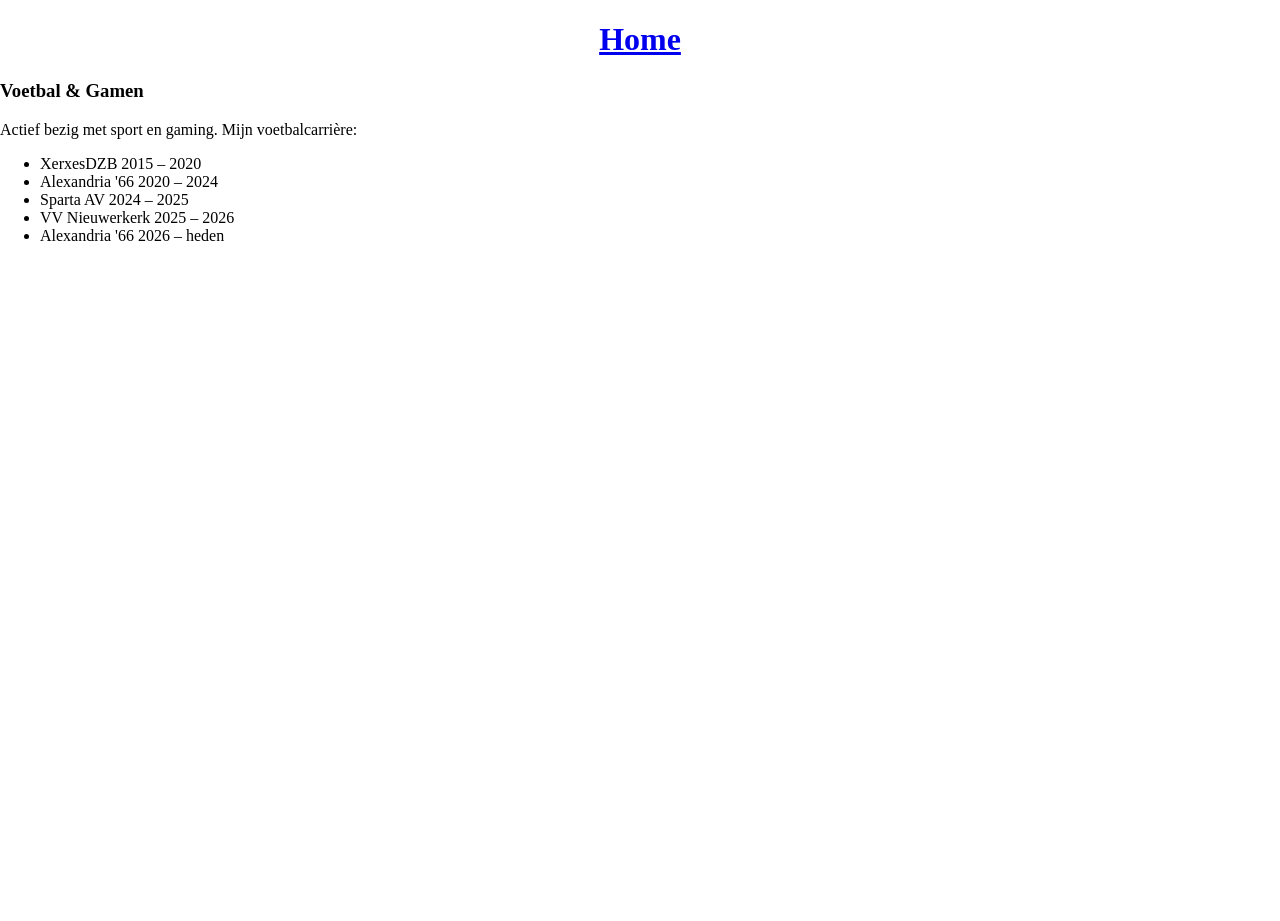
<file: aboutme.html>
<!DOCTYPE html>
<html lang="en">
<head>
    <meta charset="UTF-8">
    <meta name="viewport" content="width=device-width, initial-scale=1.0">
    <title>Document</title>
    <link rel="stylesheet" href="aboutmestyle.css">
</head>
<body>


<header>
    <h1>
        <a href="index.html">Home</a>
    </h1>
</header>

 <div class="voetbal-lijst">
  <h3>Voetbal & Gamen</h3>
  <p>Actief bezig met sport en gaming. Mijn voetbalcarrière:</p>
  
  <ul>
    <li>
      <span class="club">XerxesDZB</span>
      <span class="periode">2015 – 2020</span>
    </li>
    <li>
      <span class="club">Alexandria '66</span>
      <span class="periode">2020 – 2024</span>
    </li>
    <li>
      <span class="club">Sparta AV</span>
      <span class="periode">2024 – 2025</span>
    </li>
    <li>
      <span class="club">VV Nieuwerkerk</span>
      <span class="periode">2025 – 2026</span>
    </li>
    <li>
      <span class="club">Alexandria '66</span>
      <span class="periode">2026 – heden</span>
    </li>
  </ul>
</div>





<video
    class="background-video"
    autoplay
    loop>
    <source src="naruto.mp4" type="video/mp4">
   
</video>
</body>
</html>
</file>
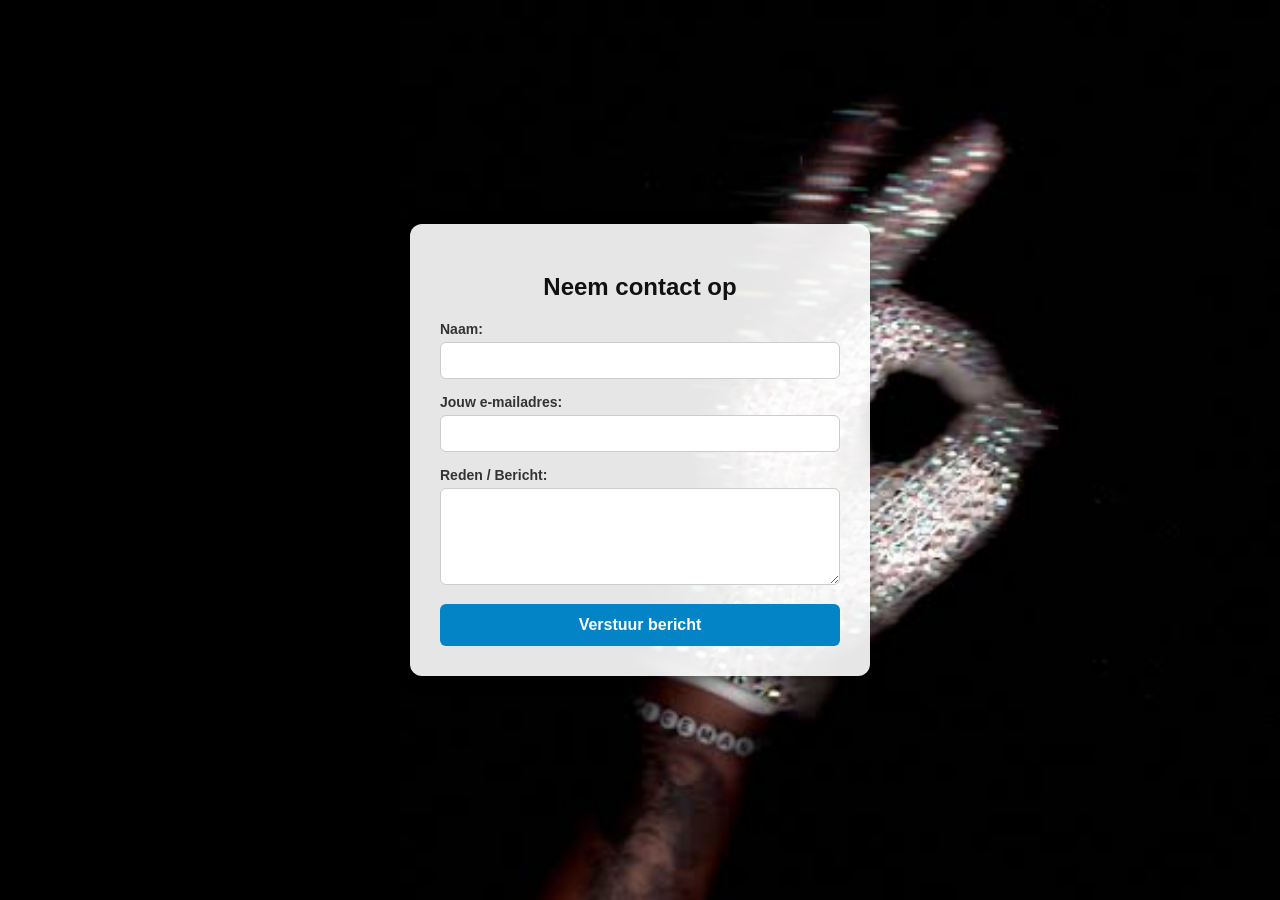
<file: contact.html>
<!DOCTYPE html>
<html lang="nl">
<head>
    <meta charset="UTF-8">
    <meta name="viewport" content="width=device-width, initial-scale=1.0">
    <title>Contact</title>
    <link rel="stylesheet" href="contact.css">
</head>
<body>


    <div class="contact-container">
        <h2>Neem contact op</h2>
        
        <form action="mailto:yasserachahbar@outlook.com" method="POST" enctype="text/plain">
            
            <label for="naam">Naam:</label>
            <input type="text" id="naam" name="Naam" required>

            <label for="email">Jouw e-mailadres:</label>
            <input type="email" id="email" name="E-mail" required>

            <label for="bericht">Reden / Bericht:</label>
            <textarea id="bericht" name="Bericht" rows="5" required></textarea>

            <button type="submit">Verstuur bericht</button>
            
        </form>
    </div>

</body>
</html>
</file>
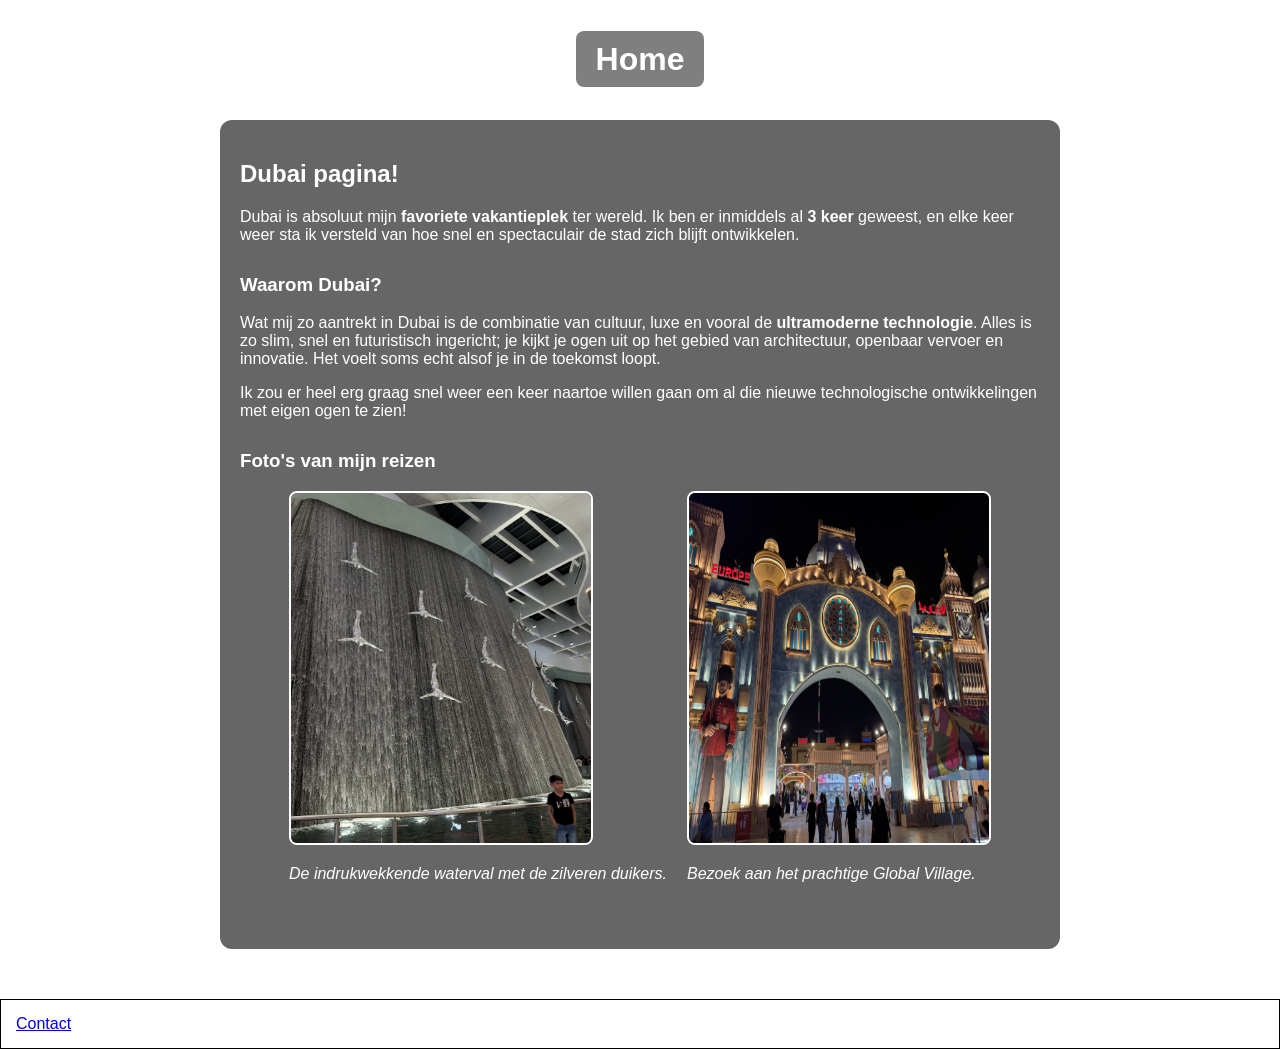
<file: opvolgyasserdubai.html>
<!DOCTYPE html>
<html lang="en">
<head>
    <meta charset="UTF-8">
    <meta name="viewport" content="width=device-width, initial-scale=1.0">
    <title>Mijn Dubai Ervaring</title>
    <link rel="stylesheet" href="opvolgyasserdubaistyle.css">
</head>
<body>

    
    <video class="background-video" autoplay loop muted playsinline>
        <source src="Dubai - 31956.mp4" type="video/mp4">
        Jouw browser ondersteunt geen video.
    </video>

    <header>
        <h1>
            <a href="index.html">Home</a>
        </h1>
    </header>

    <main class="content-container">
        <section class="intro">
            <h2>Dubai pagina!</h2>
            <p>Dubai is absoluut mijn <strong>favoriete vakantieplek</strong> ter wereld. Ik ben er inmiddels al <strong>3 keer</strong> geweest, en elke keer weer sta ik versteld van hoe snel en spectaculair de stad zich blijft ontwikkelen.</p>
        </section>

        <section class="experience">
            <h3>Waarom Dubai?</h3>
            <p>Wat mij zo aantrekt in Dubai is de combinatie van cultuur, luxe en vooral de <strong>ultramoderne technologie</strong>. Alles is zo slim, snel en futuristisch ingericht; je kijkt je ogen uit op het gebied van architectuur, openbaar vervoer en innovatie. Het voelt soms echt alsof je in de toekomst loopt.</p>
            <p>Ik zou er heel erg graag snel weer een keer naartoe willen gaan om al die nieuwe technologische ontwikkelingen met eigen ogen te zien!</p>
        </section>

        <section class="photo-gallery">
            <h3>Foto's van mijn reizen</h3>
            <div class="photo-grid">
                
                <div class="photo-item">
                    <img src="dubaimall.jpg" alt="Mijn foto in Dubai 1">
                    <p><em>De indrukwekkende waterval met de zilveren duikers.</em></p>
                </div>

                
                <div class="photo-item">
                    <img src="globalvillage.jpg" alt="Mijn foto in Dubai 2">
                    <p><em>Bezoek aan het prachtige Global Village.</em></p>
                </div>
            </div>
        </section>
    </main>


        <footer class="site-footer">
    <div class="footer-links">
        <a href="contact.html">Contact</a>
    </div>
    <div class="footer-copyright">
        Copyright &copy; 2026 Yasser Achahbar
    </div>
</footer>

</body>
</html>
</file>
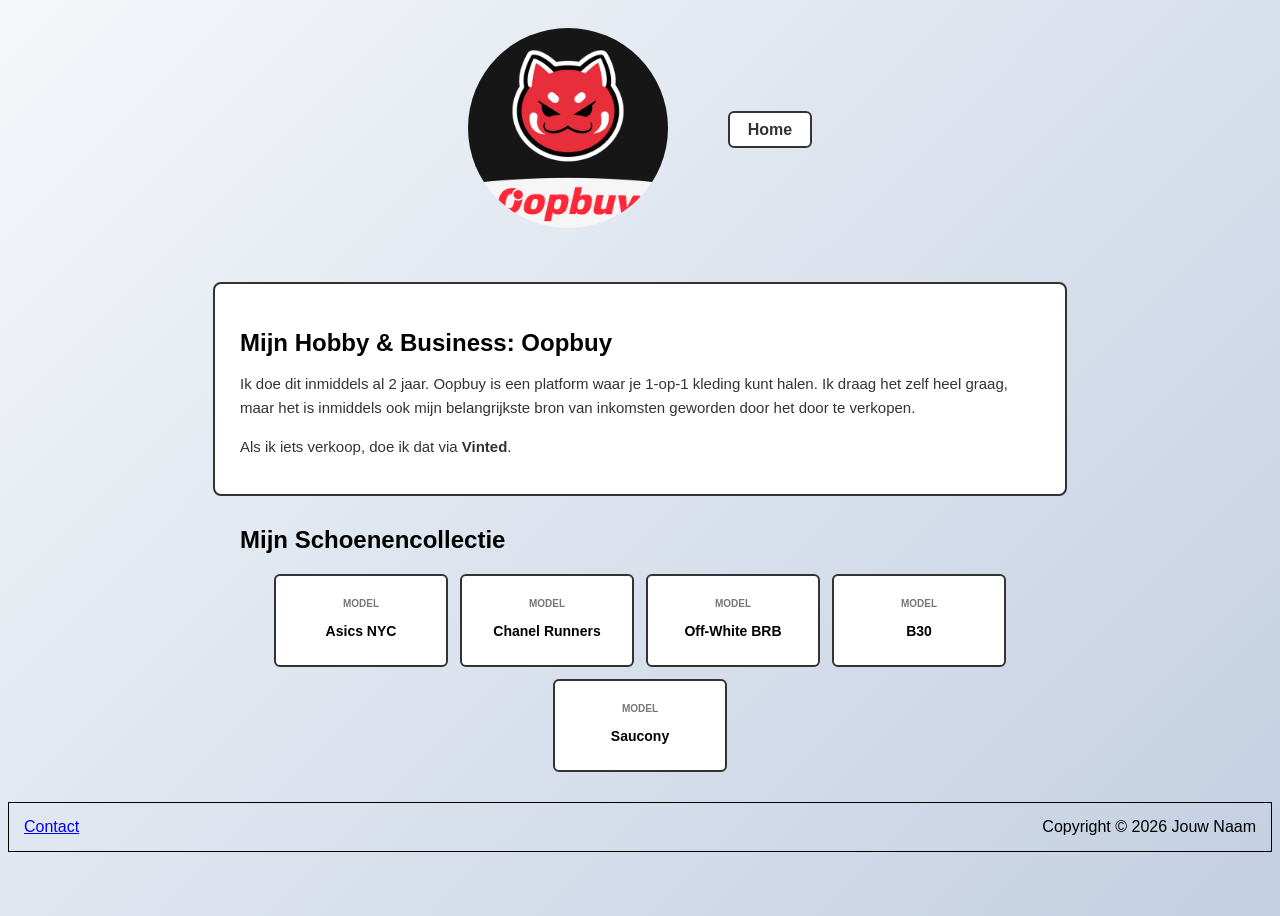
<file: opvolgyasseroopbuy.html>
<!DOCTYPE html>
<html lang="nl">
<head>
    <meta charset="UTF-8">
    <title>Mijn Hobby - Oopbuy</title>
    <link rel="stylesheet" href="opvolgyasseroopbuy.css">
</head>
<body>

    <!-- Navigatie (als je die op elke pagina wilt) -->
    <nav class="navbar">
        <div class="logo">
            <img src="oopbuy.jpg" alt="Logo">
        </div>
        <ul class="nav-links">
            <li><a href="index.html">Home</a></li>
        </ul>
    </nav>

    <div class="container">
        <!-- Introductie Sectie -->
        <section class="intro-sectie">
            <div class="tekst-kolom">
                <h1>Mijn Hobby & Business: Oopbuy</h1>
                <p>Ik doe dit inmiddels al 2 jaar. Oopbuy is een platform waar je 1-op-1 kleding kunt halen. Ik draag het zelf heel graag, maar het is inmiddels ook mijn belangrijkste bron van inkomsten geworden door het door te verkopen.</p>
                <p>Als ik iets verkoop, doe ik dat via <strong>Vinted</strong>.</p>
            </div>
        </section>

        <!-- Schoenendividend / Collectie -->
        <section class="cv-sectie">
            <h2>Mijn Schoenencollectie</h2>
            <div class="kolommen-container">
                <div class="kolom">
                    <h3>Model</h3>
                    <p>Asics NYC</p>
                </div>
                <div class="kolom">
                    <h3>Model</h3>
                    <p>Chanel Runners</p>
                </div>
                <div class="kolom">
                    <h3>Model</h3>
                    <p>Off-White BRB</p>
                </div>
                <div class="kolom">
                    <h3>Model</h3>
                    <p>B30</p>
                </div>
                <div class="kolom">
                    <h3>Model</h3>
                    <p>Saucony</p>
                </div>
            </div>
        </section>
    </div>

    <footer>
        <div>
            <a href="contact.html">Contact</a><br>

        </div>
        <div>
            Copyright &copy; 2026 Jouw Naam
        </div>
    </footer>

</body>
</html>
</file>
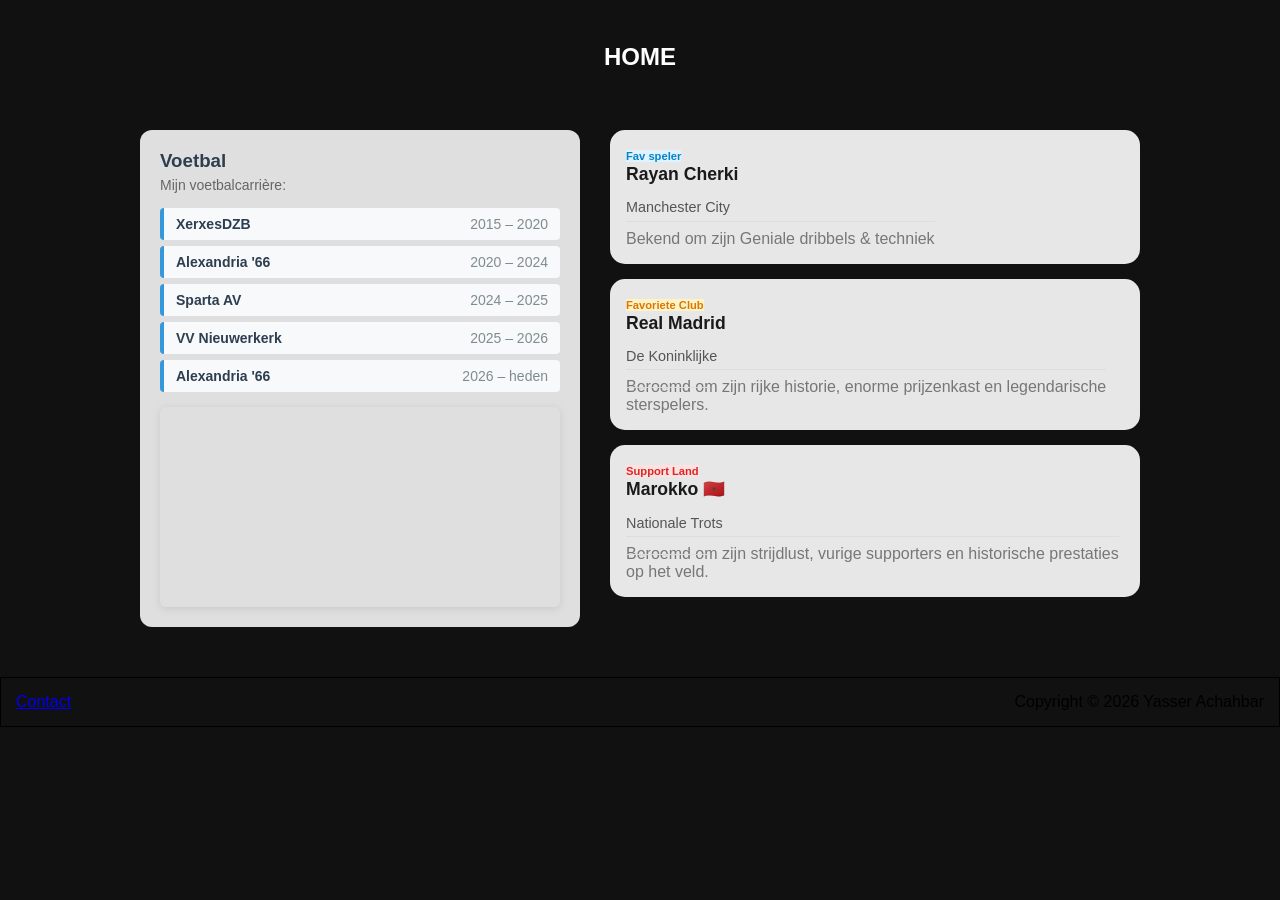
<file: opvolgyasservoetbal.html>
<!DOCTYPE html>
<html lang="en">
<head>
    <meta charset="UTF-8">
    <meta name="viewport" content="width=device-width, initial-scale=1.0">
    <title>Mijn Voetbal Pagina</title>
    <link rel="stylesheet" href="opvolgyasserstylevoetbal.css">
</head>
<body>

    <header>
        <h1><a href="index.html">Home</a></h1>
    </header>

    <!-- Hoofdcontainer die alles in twee kolommen verdeelt -->
    <main class="main-container">
        
        <!-- LINKER KOLOM: Voetbal carrière & video -->
        <div class="voetbal-lijst">
            <h3>Voetbal</h3>
            <p>Mijn voetbalcarrière:</p>
            
            <ul>
                <li>
                    <span class="club">XerxesDZB</span>
                    <span class="periode">2015 – 2020</span>
                </li>
                <li>
                    <span class="club">Alexandria '66</span>
                    <span class="periode">2020 – 2024</span>
                </li>
                <li>
                    <span class="club">Sparta AV</span>
                    <span class="periode">2024 – 2025</span>
                </li>
                <li>
                    <span class="club">VV Nieuwerkerk</span>
                    <span class="periode">2025 – 2026</span>
                </li>
                <li>
                    <span class="club">Alexandria '66</span>
                    <span class="periode">2026 – heden</span>
                </li>
            </ul>

            <video class="vid" autoplay loop muted playsinline>
                <source src="Voetbalyasser.mp4" type="video/mp4">
                Je browser ondersteunt geen video.
            </video>
        </div>

        <div class="cards-container">
            <div class="dash-card speler-card">
                <span class="label">Fav speler</span>
               <h4>Rayan Cherki</h4>
                <p>Manchester City</p>
                <span class="sub-text">Bekend om zijn Geniale dribbels & techniek</span>
            </div>
            
            <div class="dash-card club-card">
                <span class="label">Favoriete Club</span>
                <h4>Real Madrid</h4>
                <p>De Koninklijke</p>
                <span class="sub-text">Beroemd om zijn rijke historie, enorme prijzenkast en legendarische sterspelers.</span>
            </div>
            
            <div class="dash-card land-card">
                <span class="label">Support Land</span>
                <h4>Marokko 🇲🇦</h4>
                <p>Nationale Trots</p>
                <span class="sub-text">Beroemd om zijn strijdlust, vurige supporters en historische prestaties op het veld.</span>
            </div>
        </div>

    </main>

    <!-- Achtergrond video -->
    <video class="background-video" autoplay loop muted playsinline>
        <source src="provoetballer.mp4" type="video/mp4">
    </video>


    <footer class="site-footer">
    <div class="footer-links">
        <a href="contact.html">Contact</a>
    </div>
    <div class="footer-copyright">
        Copyright &copy; 2026 Yasser Achahbar
    </div>
</footer>


</body>
</html>
</file>
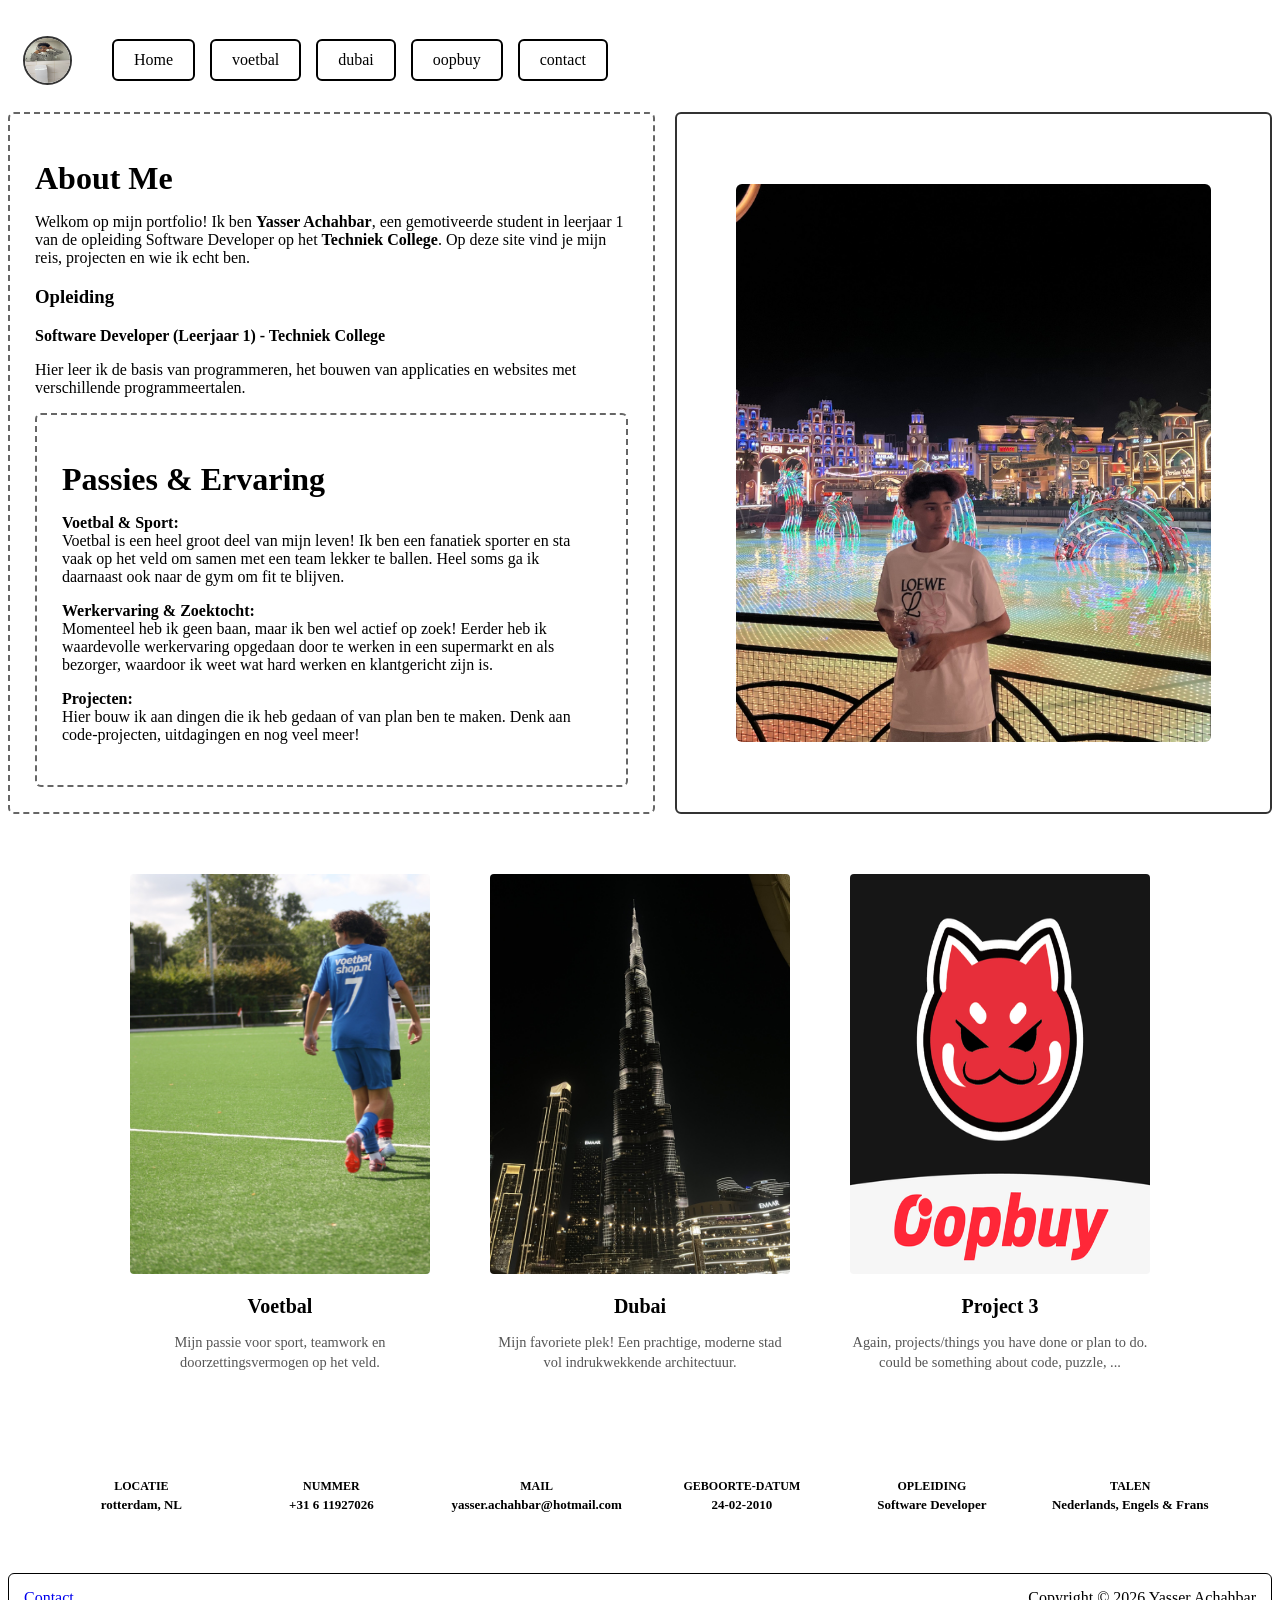
<file: yasser.html>
<!DOCTYPE html>
<html lang="en">
<head>
    <meta charset="UTF-8">
    <meta name="viewport" content="width=, initial-scale=1.0">
    <title>Home</title>
    <link rel="stylesheet" href="yasserstyle.css">
</head>
</html>
<body>

    <div class="container">
        
        
        <nav class="navbar">
            <div class="logo">
                <img src="monclez.png" alt="Logo">
            </div>
            
            <ul class="nav-links">
                <li><a href="index.html" class="active">Home</a></li>
                <li><a href="opvolgyasservoetbal.html">voetbal</a></li>
                <li><a href="opvolgyasserdubai.html">dubai</a></li>
                <li><a href="opvolgyasseroopbuy.html">oopbuy</a></li>
                <li><a href="contact.html">contact</a></li>
            </ul>
        </nav>

    </div>





<main class="main-container"> 
    <div class="about-me">
         <h1>About Me</h1>
          <p>Welkom op mijn portfolio! Ik ben <strong>Yasser Achahbar</strong>, een gemotiveerde student in leerjaar 1 van de opleiding Software Developer op het <strong>Techniek College</strong>. Op deze site vind je mijn reis, projecten en wie ik echt ben.</p>
           
          <h3>Opleiding</h3>
        <p><strong>Software Developer (Leerjaar 1) - Techniek College</strong></p>
        <p>Hier leer ik de basis van programmeren, het bouwen van applicaties en websites met verschillende programmeertalen.</p>
        <div class="about-me">
        <h1>Passies & Ervaring</h1>
        
        <p><strong>Voetbal & Sport:</strong><br>
        Voetbal is een heel groot deel van mijn leven! Ik ben een fanatiek sporter en sta vaak op het veld om samen met een team lekker te ballen. Heel soms ga ik daarnaast ook naar de gym om fit te blijven.</p>

        <p><strong>Werkervaring & Zoektocht:</strong><br>
        Momenteel heb ik geen baan, maar ik ben wel actief op zoek! Eerder heb ik waardevolle werkervaring opgedaan door te werken in een supermarkt en als bezorger, waardoor ik weet wat hard werken en klantgericht zijn is.</p>

        <p><strong>Projecten:</strong><br>
        Hier bouw ik aan dingen die ik heb gedaan of van plan ben te maken. Denk aan code-projecten, uitdagingen en nog veel meer!</p>
    </div>
          
         </div> 
         <div class="main-image"> 
            <img src="yasserCVpic.jpg" alt="Beschrijving van mijn foto">
         </div> 
        </main>
</section>





<section class="projects">
        <a class="card" href="opvolgyasservoetbal.html">
          <img src="a66.jpg" alt="">
          <h2> Voetbal </h2>
          <p> Mijn passie voor sport, teamwork en doorzettingsvermogen op het veld.</p>
        </a>
        <a class="card" href="opvolgyasserdubai.html">
          <img src="dubi.jpg" alt="">
          <h2> Dubai </h2>
          <p> Mijn favoriete plek! Een prachtige, moderne stad vol indrukwekkende architectuur. </p>
        </a>
        <a class="card" href="opvolgyasseroopbuy.html">
          <img src="oopbuy.jpg" alt="">
          <h2>Project 3</h2>
          <p> Again, projects/things you have done or plan to do. could be something about code, puzzle, ...</p>
        </a>
      </section>

      <div class="kolommen-container">
 <div class="kolom">
    <h3>locatie</h3>
    <p>rotterdam, NL</p>
 </div>
 <div class="kolom">
    <h3>nummer</h3>
    <p>+31 6 11927026</p>
</div>
 <div class="kolom">
    <h3>mail</h3>
    <p>yasser.achahbar@hotmail.com</p>
</div>
 <div class="kolom">
    <h3>geboorte-datum</h3>
    <p>24-02-2010</p>
</div>
 <div class="kolom">
    <h3>opleiding</h3>
    <p>Software Developer</p>
</div>
 <div class="kolom">
    <h3>talen</h3>
    <p>Nederlands, Engels & Frans</p>
</div>

</div>

<video
    class="background-video"
    autoplay
    loop>
    <source src="Goku.mp4" type="video/mp4">
   
</video>
    





<footer class="site-footer">
    <div class="footer-links">
        <a href="contact.html">Contact</a>
    </div>
    <div class="footer-copyright">
        Copyright &copy; 2026 Yasser Achahbar
    </div>
</footer>



</body>
</html>
</file>
<file: aboutmestyle.css>
html, body {
 
    margin: 0;
 
    width: 100%;
 
    height: 100%;
 
}
 
body {
 
    overflow: auto;
 
}
 
.background-video {
 
    position: fixed;
 
    top: 0;
 
    left: 0;
 
    width: 100%;
 
    height: 100%;
 
    object-fit: cover;
 
    z-index: -1;
 
}

header {
    text-align: center;
}
</file>
<file: contact.css>
body {
 background-image: url("iceman.jpg");
 background-repeat: no-repeat;
 background-size: cover;
}

body {
    margin: 0;
    height: 100vh;
    display: flex;
    justify-content: center;
    align-items: center;
    background-color: #111;
    font-family: Arial, sans-serif;
    color: white;
}

.contact-container {
    background: rgba(255, 255, 255, 0.9);
    padding: 30px;
    border-radius: 12px;
    width: 100%;
    max-width: 400px;
    box-shadow: 0 4px 15px rgba(0, 0, 0, 0.3);
    color: #333;
}

.contact-container h2 {
    text-align: center;
    margin-bottom: 20px;
    color: #111;
}

.contact-container label {
    display: block;
    margin-bottom: 5px;
    font-weight: bold;
    font-size: 14px;
}

.contact-container input,
.contact-container textarea {
    width: 100%;
    padding: 10px;
    margin-bottom: 15px;
    border: 1px solid #ccc;
    border-radius: 6px;
    box-sizing: border-box;
}

.contact-container button {
    width: 100%;
    padding: 12px;
    background-color: #0284c7;
    color: white;
    border: none;
    border-radius: 6px;
    font-weight: bold;
    cursor: pointer;
    font-size: 16px;
}

.contact-container button:hover {
    background-color: #0369a1;
}
</file>
<file: opvolgyasserdubaistyle.css>
html, body {
    margin: 0;
    width: 100%;
    height: 100%;
    font-family: Arial, sans-serif;
    color: white;
}

body {
    overflow: auto;
}

.background-video {
    position: fixed;
    top: 0;
    left: 0;
    width: 100%;
    height: 100%;
    object-fit: cover;
    z-index: -1;
    filter: brightness(0.6);
}

header {
    text-align: center;
    padding: 20px;
}

header h1 a {
    color: white;
    text-decoration: none;
    font-size: 2rem;
    background: rgba(0, 0, 0, 0.5);
    padding: 10px 20px;
    border-radius: 8px;
}

.content-container {
    max-width: 800px;
    margin: 0 auto;
    padding: 20px;
    background: rgba(0, 0, 0, 0.6);
    border-radius: 12px;
}

section {
    margin-bottom: 30px;
}

.photo-grid {
    display: flex;
    gap: 20px;
    justify-content: center;
}

.photo-item img {
    width: 100%;
    max-width: 300px;
    height: 350px;
    border-radius: 8px;
    border: 2px solid white;
}

footer {
    display: flex;
    justify-content: space-between;
    align-items: center;
    border: 1px solid #000;
    padding: 15px;
    margin-top: 50px;
    text-decoration: none;
}
</file>
<file: opvolgyasseroopbuy.css>
body {
    background: linear-gradient(135deg, #f5f7fa 0%, #c3cfe2 100%);
    min-height: 100vh;
    font-family: sans-serif;
}

/* Navigatie in het midden */
.navbar {
    display: flex;
    justify-content: center;
    align-items: center;
    gap: 20px;
    padding: 20px;
}

.nav-links {
    display: flex;
    gap: 15px;
    list-style: none;
}

.nav-links a {
    text-decoration: none;
    color: #333;
    font-weight: bold;
    border: 2px solid #333;
    padding: 8px 18px;
    background: #fff;
    border-radius: 6px;
}

/* Kaarten & Blokken (Intro & Collectie) */
.intro-sectie,
.cv-sectie {
    max-width: 800px;
    margin: 30px auto;
}

.intro-sectie {
    background: #fff;
    padding: 25px;
    border: 2px solid #333;
    border-radius: 8px;
}

.intro-sectie h1 {
    font-size: 24px;
    margin-bottom: 15px;
    text-align: left;
}

.intro-sectie p {
    font-size: 15px;
    line-height: 1.6;
    color: #333;
    margin-bottom: 10px;
}

/* Schoenen Grid */
.kolommen-container {
    display: flex;
    flex-wrap: wrap;
    gap: 12px;
    justify-content: center;
}

.kolom {
    background: #fff;
    border: 2px solid #333;
    padding: 12px 20px;
    border-radius: 6px;
    min-width: 130px;
    text-align: center;
}

.kolom h3 {
    font-size: 10px;
    text-transform: uppercase;
    color: #777;
    margin-bottom: 4px;
}

.kolom p {
    font-size: 14px;
    font-weight: bold;
    color: #000;
}

img {
    border-radius: 50%;
    width: 200px;
}

footer {
    display: flex;
    justify-content: space-between;
    align-items: center;
    border: 1px solid black;
    padding: 15px;
}
</file>
<file: opvolgyasserstylevoetbal.css>
html, body {
    margin: 0;
    width: 100%;
    height: 100%;
    font-family: Arial, sans-serif;
    overflow-x: hidden;
}

body {
    overflow-y: auto;
    background-color: #111;
}

.background-video {
    position: fixed;
    top: 0;
    left: 0;
    width: 100%;
    height: 100%;
    object-fit: cover;
    z-index: -1;
    opacity: 0.7;
}

header {
    text-align: center;
    padding: 15px;
}

header h1 a {
    color: #fff;
    text-decoration: none;
    font-size: 1.5rem;
    text-transform: uppercase;
}

.main-container {
    display: flex;
    justify-content: space-between;
    align-items: flex-start;
    gap: 30px;
    max-width: 1000px;
    margin: 20px auto;
    padding: 0 20px;
}

.voetbal-lijst {
    background: rgb(224, 223, 223);
    padding: 20px;
    border-radius: 12px;
    width: 100%;
    max-width: 400px;
}

.voetbal-lijst h3 {
    margin: 0 0 5px 0;
    color: #2c3e50;
}

.voetbal-lijst p {
    margin: 0 0 15px 0;
    color: #666;
    font-size: 14px;
}

.voetbal-lijst ul {
    list-style-type: none;
    padding: 0;
    margin: 0;
}

.voetbal-lijst li {
    padding: 8px 12px;
    margin-bottom: 6px;
    background: #f8f9fa;
    border-left: 4px solid #3498db;
    border-radius: 4px;
    display: flex;
    justify-content: space-between;
    font-size: 14px;
}

.voetbal-lijst .club {
    font-weight: bold;
    color: #2c3e50;
}

.voetbal-lijst .periode {
    color: #7f8c8d;
}

.voetbal-lijst .vid {
    width: 100%;
    object-fit: cover;
    border-radius: 6px;
    margin-top: 15px;
    display: block;
    box-shadow: 0 2px 8px rgba(0, 0, 0, 0.1);
}

.cards-container {
    display: flex;
    flex-direction: column;
    gap: 15px;
    width: 100%;
}

.dash-card {
    background: rgba(255, 255, 255, 0.9);
    border-radius: 15px;
    padding: 16px;
}

.dash-card:hover {
    transform: translateY(-3px);
    transition: transform 0.2s ease;
}

.dash-card .label {
    font-size: 0.7rem;
    font-weight: bold;
    margin-bottom: 8px;
}

.dash-card h4 {
    font-size: 1.1rem;
    color: #1a1a1a;
    margin: 0 0 4px 0;
}

.dash-card p {
    font-size: 0.9rem;
    color: #555;
}

.dash-card .sub-text {
    color: #777;
    border-top: 1px solid #ddd;
    padding-top: 8px;
}



.dash-card.speler-card .label { background-color: #e0f2fe; color: #0284c7; }

.dash-card.club-card .label { background-color: #fef3c7; color: #d97706; }

.dash-card.land-card .label { background-color: #fee2e2; color: #dc2626; }

footer {
    display: flex;
    justify-content: space-between;
    align-items: center;
    border: 1px solid #000;
    padding: 15px;
    margin-top: 50px;
    text-decoration: none;
}
</file>
<file: yasserstyle.css>
.background-video {
    position: fixed;
    top: 0;
    left: 0;
    width: 100%;
    height: 100%;
    object-fit: cover;
    z-index: -1;
}

.navbar {
    display: flex;
    align-items: center;
    padding: 15px;
}

.logo {
    border: 2px solid #333;
    border-radius: 50%;
    display: flex;
    align-items: center;
    justify-content: center;
}

.logo img {
    width: 45px;
    height: 45px;
    border-radius: 50%;
}

.nav-links {
    list-style: none;
    display: flex;
    gap: 15px;
}

.nav-links a {
    text-decoration: none;
    color: #000;
    border: 2px solid #000;
    padding: 10px 20px;
    display: inline-block;
    background-color: #fff;
    border-radius: 6px;
}

header {
    text-align: center;
    color: #fff;
   
}

.intro-sectie {
    display: flex;
    align-items: center;
    gap: 30px;
    max-width: 900px;
    margin: 50px auto;
    
}

.foto-kolom {
    flex-shrink: 0;
}

.profielfoto {
    width: 200px;
    height: 200px;
    object-fit: cover;
    border-radius: 50%;
    border: 4px solid #fff;

}

.tekst-kolom {
    flex: 1;
}

.tekst-kolom h1 {
    margin-bottom: 10px;
}

.tekst-kolom p {
    line-height: 1.6;
    color: #555;
    margin-bottom: 15px;
}

.intro-tekst p {
    font-size: 16px;
    line-height: 1.6;
    max-width: 500px;
}

.kolommen-container {
    display: flex;
    flex-wrap: wrap;
    justify-content: center;
    gap: 20px;
    margin-top: 30px;
    text-align: center;
}

.kolom {
    background: rgba(255, 255, 255, 0.1);
    padding: 10px 15px;
    border-radius: 6px;
    min-width: 140px;
}

.kolom h3 {
    font-size: 12px;
    margin-bottom: 3px;
    text-transform: uppercase;
    
}

.kolom p {
    font-size: 13px;
    margin: 0;
    font-weight: bold;
}







.projects {
    display: flex;
    justify-content: center;
    gap: 20px;
    flex-wrap: wrap;
    padding: 20px;
}

.card {
    background-color: #fff;
    padding: 20px;
    width: 300px;
    text-decoration: none;
    color: inherit;
    border-radius: 8px;
    text-align: center;
    transition: transform 0.2s ease;
}

.card img {
    width: 100%;
    height: 400px;
    border-radius: 4px;
}

.card h2 {
    font-size: 1.25rem;
    margin-bottom: 10px;
    color: #000;
}

.card p {
    font-size: 0.9rem;
    color: #555;
    line-height: 1.4;
}

.card:hover {
    transform: translateY(-5px);
}

.main-container {
    display: flex;
    gap: 20px;
    margin-bottom: 20px;
}

.about-me {
    flex: 1;
    border: 2px dashed #666;
    padding: 25px;
    background-color: #fff;
    border-radius: 6px;
}

.about-me h1 {
    font-size: 2rem;
    margin-bottom: 15px;
}

.about-me ul {
    margin-left: 20px;
    line-height: 2;
}

.main-image {
    flex: 1;
    border: 2px solid #333;
    display: flex;
    justify-content: center;
    align-items: center;
    background-color: #fff;
    max-width: 50%;
    border-radius: 6px;
}

.main-image img {
    width: 80%;
    height: 80%;
    object-fit: cover;
    border-radius: 6px;
}

.projects-section {
    display: flex;
    gap: 20px;
}

.project-card {
    flex: 1;
    border: 2px dashed #666;
    padding: 15px;
    background-color: #fff;
    text-align: center;
}

.box-img {
    border: 2px solid #333;
    height: 120px;
    display: flex;
    justify-content: center;
    align-items: center;
    margin-bottom: 10px;
    background-color: #eee;
    color: #666;
}

.project-card h3 {
    font-size: 1.2rem;
}

footer {
    display: flex;
    justify-content: space-between;
    align-items: center;
    border: 1px solid #000;
    padding: 15px;
    margin-top: 50px;
    text-decoration: none;
    border-radius: 6px;
}
</file>
